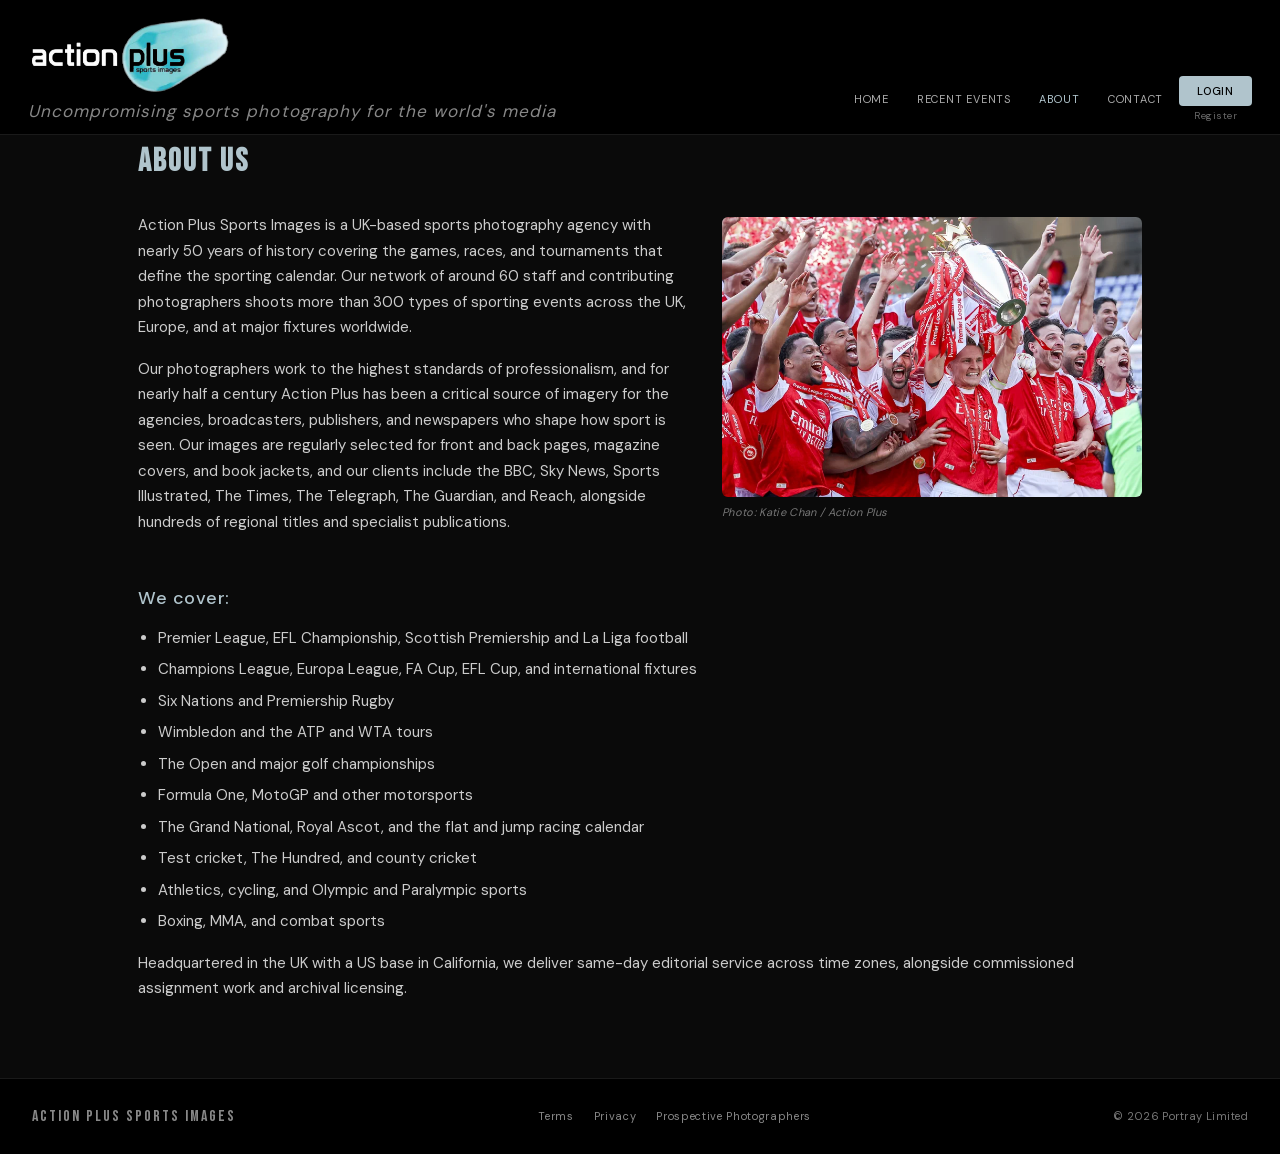
<file: about.html>
<!DOCTYPE html>
<html lang="en">
<head>
<meta charset="UTF-8"/>
<meta name="viewport" content="width=device-width, initial-scale=1.0"/>
<title>About — Action Plus Sports Images</title>
<meta name="description" content="About Action Plus Sports Images — founded nearly 50 years ago, covering over 300 sporting event types worldwide."/>
<link rel="icon" type="image/x-icon" href="favicon.ico"/>
<link rel="icon" type="image/png" sizes="32x32" href="favicon-32x32.png"/>
<link rel="apple-touch-icon" sizes="180x180" href="apple-touch-icon.png"/>
<link rel="stylesheet" href="css/style.css"/>
</head>
<body>

<header class="site-header">
  <div class="nav-black">
    <a class="nav-logo" href="index.html">
      <img src="images/logo.png" alt="Action Plus Sports Images"/>
      <span class="nav-tagline">Uncompromising sports photography for the world's media</span>
    </a>
    <div class="nav-right" id="navLinks">
      <nav class="nav-links">
        <a href="index.html">Home</a>
        <a href="https://actionplusps.photoshelter.com/gallery-list">Recent Events</a>
        <a href="about.html" class="active">About</a>
        <a href="contact.html">Contact</a>
      </nav>
      <div class="nav-login-wrap">
        <a class="nav-login-btn" href="https://actionplusps.photoshelter.com/login?ref=%2Fusr%2Finvites" target="_blank" rel="noopener">Login</a>
        <a class="nav-register" href="https://actionplusps.photoshelter.com/signup/signup" target="_blank" rel="noopener">Register</a>
      </div>
    </div>
    <div class="nav-hamburger" id="burger">
      <span></span><span></span><span></span>
    </div>
  </div>
</header>

<div class="page-content">
  <h1>About Us</h1>

  <figure class="page-photo">
    <img src="images/about-1.webp" alt="Arsenal celebrate winning the Premier League trophy"/>
    <figcaption>Photo: Katie Chan / Action Plus</figcaption>
  </figure>

  <p>Action Plus Sports Images is a UK-based sports photography agency with nearly 50 years of history covering the games, races, and tournaments that define the sporting calendar. Our network of around 60 staff and contributing photographers shoots more than 300 types of sporting events across the UK, Europe, and at major fixtures worldwide.</p>

  <p>Our photographers work to the highest standards of professionalism, and for nearly half a century Action Plus has been a critical source of imagery for the agencies, broadcasters, publishers, and newspapers who shape how sport is seen. Our images are regularly selected for front and back pages, magazine covers, and book jackets, and our clients include the BBC, Sky News, Sports Illustrated, The Times, The Telegraph, The Guardian, and Reach, alongside hundreds of regional titles and specialist publications.</p>

  <div style="clear:both"></div>

  <h2>We cover:</h2>
  <ul>
    <li>Premier League, EFL Championship, Scottish Premiership and La Liga football</li>
    <li>Champions League, Europa League, FA Cup, EFL Cup, and international fixtures</li>
    <li>Six Nations and Premiership Rugby</li>
    <li>Wimbledon and the ATP and WTA tours</li>
    <li>The Open and major golf championships</li>
    <li>Formula One, MotoGP and other motorsports</li>
    <li>The Grand National, Royal Ascot, and the flat and jump racing calendar</li>
    <li>Test cricket, The Hundred, and county cricket</li>
    <li>Athletics, cycling, and Olympic and Paralympic sports</li>
    <li>Boxing, MMA, and combat sports</li>
  </ul>

  <p>Headquartered in the UK with a US base in California, we deliver same-day editorial service across time zones, alongside commissioned assignment work and archival licensing.</p>
</div>

<footer class="site-footer">
  <div class="footer-logo">Action Plus Sports Images</div>
  <div class="footer-links">
    <a href="terms.html">Terms</a>
    <a href="privacy.html">Privacy</a>
    <a href="photographers.html">Prospective Photographers</a>
  </div>
  <div class="footer-copy">&copy; 2026 Portray Limited</div>
</footer>

<script src="js/app.js"></script>
</body>
</html>
</file>
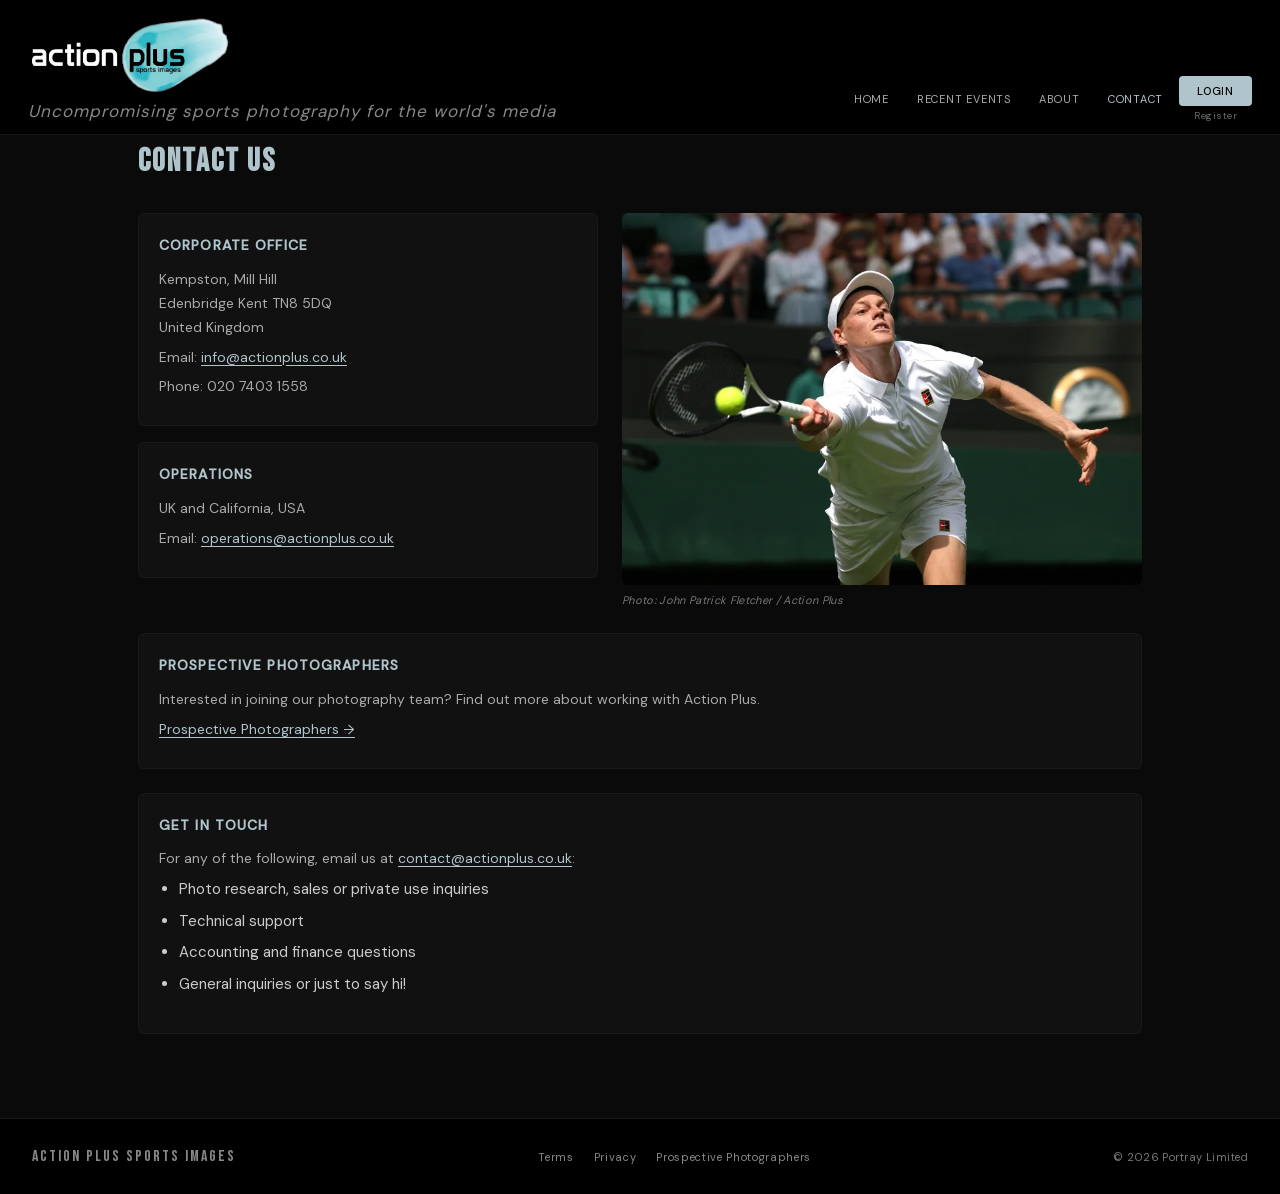
<file: contact.html>
<!DOCTYPE html>
<html lang="en">
<head>
<meta charset="UTF-8"/>
<meta name="viewport" content="width=device-width, initial-scale=1.0"/>
<title>Contact — Action Plus Sports Images</title>
<meta name="description" content="Contact Action Plus Sports Images — operations, sales, technical support and photography submissions."/>
<link rel="icon" type="image/x-icon" href="favicon.ico"/>
<link rel="icon" type="image/png" sizes="32x32" href="favicon-32x32.png"/>
<link rel="apple-touch-icon" sizes="180x180" href="apple-touch-icon.png"/>
<link rel="stylesheet" href="css/style.css"/>
</head>
<body>

<header class="site-header">
  <div class="nav-black">
    <a class="nav-logo" href="index.html">
      <img src="images/logo.png" alt="Action Plus Sports Images"/>
      <span class="nav-tagline">Uncompromising sports photography for the world's media</span>
    </a>
    <div class="nav-right" id="navLinks">
      <nav class="nav-links">
        <a href="index.html">Home</a>
        <a href="https://actionplusps.photoshelter.com/gallery-list">Recent Events</a>
        <a href="about.html">About</a>
        <a href="contact.html" class="active">Contact</a>
      </nav>
      <div class="nav-login-wrap">
        <a class="nav-login-btn" href="https://actionplusps.photoshelter.com/login?ref=%2Fusr%2Finvites" target="_blank" rel="noopener">Login</a>
        <a class="nav-register" href="https://actionplusps.photoshelter.com/signup/signup" target="_blank" rel="noopener">Register</a>
      </div>
    </div>
    <div class="nav-hamburger" id="burger">
      <span></span><span></span><span></span>
    </div>
  </div>
</header>

<div class="page-content">
  <h1>Contact Us</h1>

  <div class="contact-top">
    <div class="contact-top-cards">
      <div class="contact-card">
        <h3>Corporate Office</h3>
        <p>Kempston, Mill Hill<br/>Edenbridge Kent TN8 5DQ<br/>United Kingdom</p>
        <p>Email: <a href="mailto:info@actionplus.co.uk">info@actionplus.co.uk</a></p>
        <p>Phone: 020 7403 1558</p>
      </div>

      <div class="contact-card">
        <h3>Operations</h3>
        <p>UK and California, USA</p>
        <p>Email: <a href="mailto:operations@actionplus.co.uk">operations@actionplus.co.uk</a></p>
      </div>
    </div>
    <figure class="contact-top-photo">
      <img src="images/contact-1.webp" alt="Wimbledon tennis action"/>
      <figcaption>Photo: John Patrick Fletcher / Action Plus</figcaption>
    </figure>
  </div>

  <div class="contact-grid" style="grid-template-columns:1fr">
    <div class="contact-card">
      <h3>Prospective Photographers</h3>
      <p>Interested in joining our photography team? Find out more about working with Action Plus.</p>
      <p><a href="photographers.html">Prospective Photographers &rarr;</a></p>
    </div>

    <div class="contact-card">
      <h3>Get in Touch</h3>
      <p>For any of the following, email us at <a href="mailto:contact@actionplus.co.uk">contact@actionplus.co.uk</a>:</p>
      <ul>
        <li>Photo research, sales or private use inquiries</li>
        <li>Technical support</li>
        <li>Accounting and finance questions</li>
        <li>General inquiries or just to say hi!</li>
      </ul>
    </div>
  </div>
</div>

<footer class="site-footer">
  <div class="footer-logo">Action Plus Sports Images</div>
  <div class="footer-links">
    <a href="terms.html">Terms</a>
    <a href="privacy.html">Privacy</a>
    <a href="photographers.html">Prospective Photographers</a>
  </div>
  <div class="footer-copy">&copy; 2026 Portray Limited</div>
</footer>

<script src="js/app.js"></script>
</body>
</html>
</file>
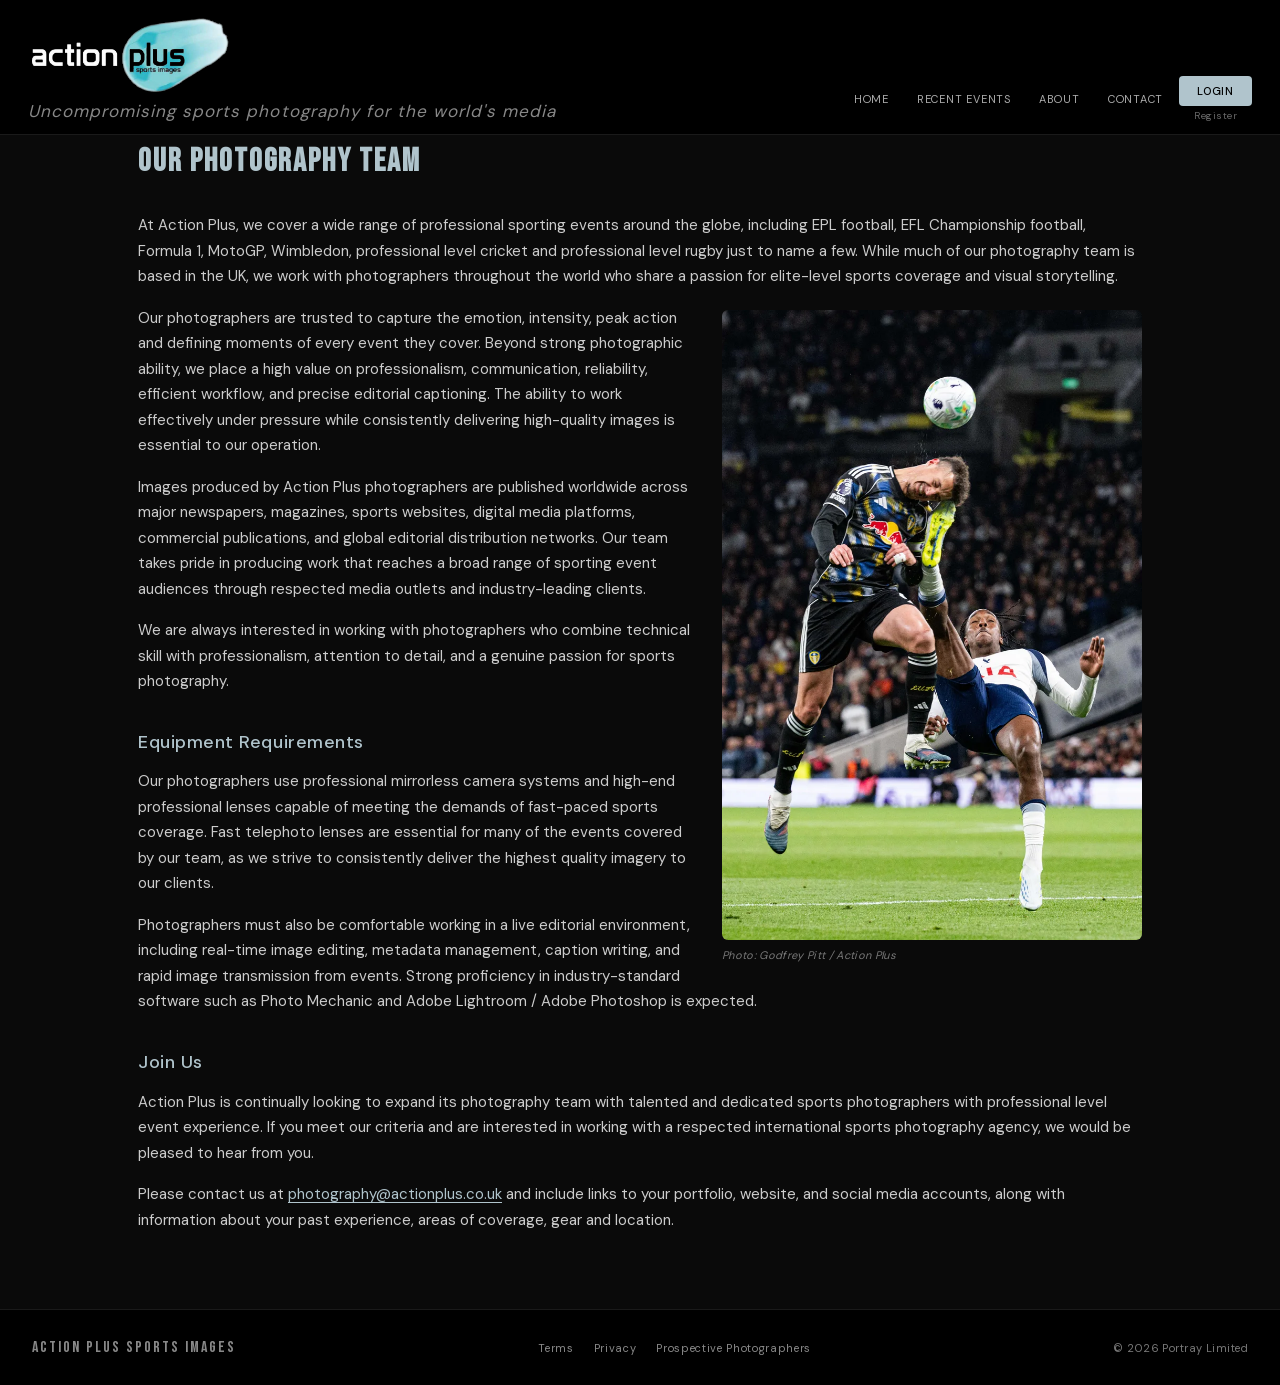
<file: photographers.html>
<!DOCTYPE html>
<html lang="en">
<head>
<meta charset="UTF-8"/>
<meta name="viewport" content="width=device-width, initial-scale=1.0"/>
<title>Prospective Photographers — Action Plus Sports Images</title>
<meta name="description" content="Join the Action Plus photography team. We work with talented sports photographers worldwide who share a passion for elite-level sports coverage."/>
<link rel="icon" type="image/x-icon" href="favicon.ico"/>
<link rel="icon" type="image/png" sizes="32x32" href="favicon-32x32.png"/>
<link rel="apple-touch-icon" sizes="180x180" href="apple-touch-icon.png"/>
<link rel="stylesheet" href="css/style.css"/>
</head>
<body>

<header class="site-header">
  <div class="nav-black">
    <a class="nav-logo" href="index.html">
      <img src="images/logo.png" alt="Action Plus Sports Images"/>
      <span class="nav-tagline">Uncompromising sports photography for the world's media</span>
    </a>
    <div class="nav-right" id="navLinks">
      <nav class="nav-links">
        <a href="index.html">Home</a>
        <a href="https://actionplusps.photoshelter.com/gallery-list">Recent Events</a>
        <a href="about.html">About</a>
        <a href="contact.html">Contact</a>
      </nav>
      <div class="nav-login-wrap">
        <a class="nav-login-btn" href="https://actionplusps.photoshelter.com/login?ref=%2Fusr%2Finvites" target="_blank" rel="noopener">Login</a>
        <a class="nav-register" href="https://actionplusps.photoshelter.com/signup/signup" target="_blank" rel="noopener">Register</a>
      </div>
    </div>
    <div class="nav-hamburger" id="burger">
      <span></span><span></span><span></span>
    </div>
  </div>
</header>

<div class="page-content">
  <h1>Our Photography Team</h1>

  <p>At Action Plus, we cover a wide range of professional sporting events around the globe, including EPL football, EFL Championship football, Formula 1, MotoGP, Wimbledon, professional level cricket and professional level rugby just to name a few. While much of our photography team is based in the UK, we work with photographers throughout the world who share a passion for elite-level sports coverage and visual storytelling.</p>

  <figure class="page-photo">
    <img src="images/photographers-1.webp" alt="Premier League football action — Leeds United vs Tottenham Hotspur"/>
    <figcaption>Photo: Godfrey Pitt / Action Plus</figcaption>
  </figure>

  <p>Our photographers are trusted to capture the emotion, intensity, peak action and defining moments of every event they cover. Beyond strong photographic ability, we place a high value on professionalism, communication, reliability, efficient workflow, and precise editorial captioning. The ability to work effectively under pressure while consistently delivering high-quality images is essential to our operation.</p>

  <p>Images produced by Action Plus photographers are published worldwide across major newspapers, magazines, sports websites, digital media platforms, commercial publications, and global editorial distribution networks. Our team takes pride in producing work that reaches a broad range of sporting event audiences through respected media outlets and industry-leading clients.</p>

  <p>We are always interested in working with photographers who combine technical skill with professionalism, attention to detail, and a genuine passion for sports photography.</p>

  <h2>Equipment Requirements</h2>

  <p>Our photographers use professional mirrorless camera systems and high-end professional lenses capable of meeting the demands of fast-paced sports coverage. Fast telephoto lenses are essential for many of the events covered by our team, as we strive to consistently deliver the highest quality imagery to our clients.</p>

  <p>Photographers must also be comfortable working in a live editorial environment, including real-time image editing, metadata management, caption writing, and rapid image transmission from events. Strong proficiency in industry-standard software such as Photo Mechanic and Adobe Lightroom / Adobe Photoshop is expected.</p>

  <h2>Join Us</h2>

  <p>Action Plus is continually looking to expand its photography team with talented and dedicated sports photographers with professional level event experience. If you meet our criteria and are interested in working with a respected international sports photography agency, we would be pleased to hear from you.</p>

  <p>Please contact us at <a href="mailto:photography@actionplus.co.uk">photography@actionplus.co.uk</a> and include links to your portfolio, website, and social media accounts, along with information about your past experience, areas of coverage, gear and location.</p>
</div>

<footer class="site-footer">
  <div class="footer-logo">Action Plus Sports Images</div>
  <div class="footer-links">
    <a href="terms.html">Terms</a>
    <a href="privacy.html">Privacy</a>
    <a href="photographers.html">Prospective Photographers</a>
  </div>
  <div class="footer-copy">&copy; 2026 Portray Limited</div>
</footer>

<script src="js/app.js"></script>
</body>
</html>
</file>
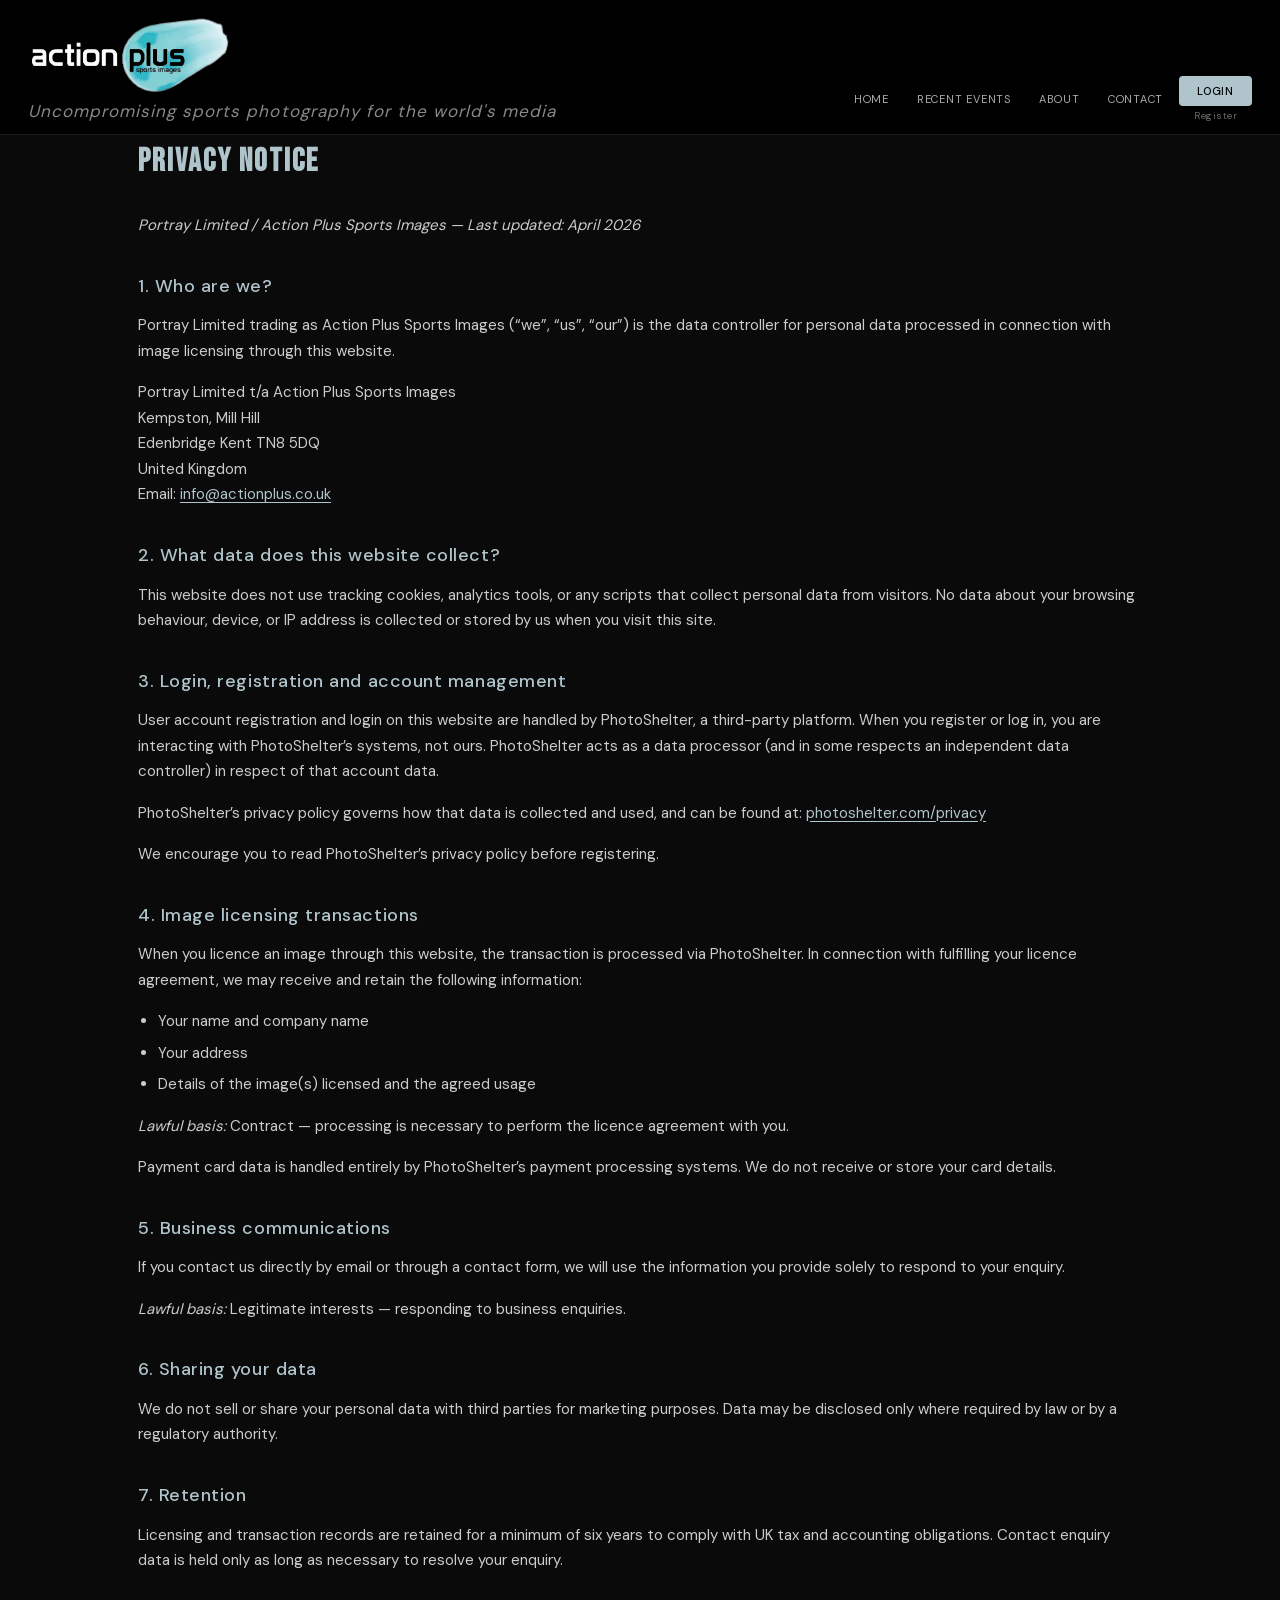
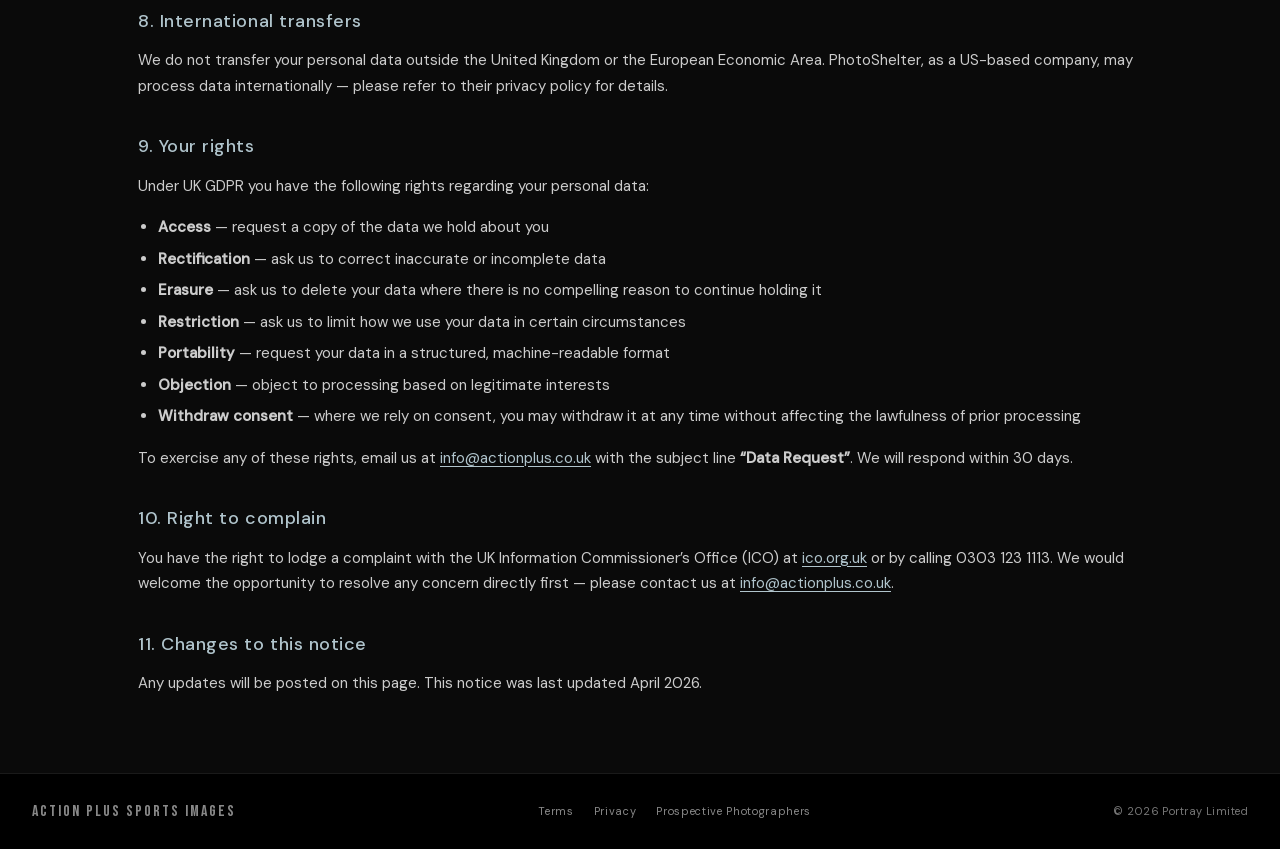
<file: privacy.html>
<!DOCTYPE html>
<html lang="en">
<head>
<meta charset="UTF-8"/>
<meta name="viewport" content="width=device-width, initial-scale=1.0"/>
<title>Privacy Policy — Action Plus Sports Images</title>
<meta name="description" content="Privacy notice for Portray Limited trading as Action Plus Sports Images."/>
<link rel="icon" type="image/x-icon" href="favicon.ico"/>
<link rel="icon" type="image/png" sizes="32x32" href="favicon-32x32.png"/>
<link rel="apple-touch-icon" sizes="180x180" href="apple-touch-icon.png"/>
<link rel="stylesheet" href="css/style.css"/>
</head>
<body>

<header class="site-header">
  <div class="nav-black">
    <a class="nav-logo" href="index.html">
      <img src="images/logo.png" alt="Action Plus Sports Images"/>
      <span class="nav-tagline">Uncompromising sports photography for the world's media</span>
    </a>
    <div class="nav-right" id="navLinks">
      <nav class="nav-links">
        <a href="index.html">Home</a>
        <a href="https://actionplusps.photoshelter.com/gallery-list">Recent Events</a>
        <a href="about.html">About</a>
        <a href="contact.html">Contact</a>
      </nav>
      <div class="nav-login-wrap">
        <a class="nav-login-btn" href="https://actionplusps.photoshelter.com/login?ref=%2Fusr%2Finvites" target="_blank" rel="noopener">Login</a>
        <a class="nav-register" href="https://actionplusps.photoshelter.com/signup/signup" target="_blank" rel="noopener">Register</a>
      </div>
    </div>
    <div class="nav-hamburger" id="burger">
      <span></span><span></span><span></span>
    </div>
  </div>
</header>

<div class="page-content">
  <h1>Privacy Notice</h1>
  <p><em>Portray Limited / Action Plus Sports Images &mdash; Last updated: April 2026</em></p>

  <h2>1. Who are we?</h2>
  <p>Portray Limited trading as Action Plus Sports Images (&ldquo;we&rdquo;, &ldquo;us&rdquo;, &ldquo;our&rdquo;) is the data controller for personal data processed in connection with image licensing through this website.</p>
  <p>Portray Limited t/a Action Plus Sports Images<br/>
  Kempston, Mill Hill<br/>
  Edenbridge Kent TN8 5DQ<br/>
  United Kingdom<br/>
  Email: <a href="mailto:info@actionplus.co.uk">info@actionplus.co.uk</a></p>

  <h2>2. What data does this website collect?</h2>
  <p>This website does not use tracking cookies, analytics tools, or any scripts that collect personal data from visitors. No data about your browsing behaviour, device, or IP address is collected or stored by us when you visit this site.</p>

  <h2>3. Login, registration and account management</h2>
  <p>User account registration and login on this website are handled by PhotoShelter, a third-party platform. When you register or log in, you are interacting with PhotoShelter&rsquo;s systems, not ours. PhotoShelter acts as a data processor (and in some respects an independent data controller) in respect of that account data.</p>
  <p>PhotoShelter&rsquo;s privacy policy governs how that data is collected and used, and can be found at: <a href="https://www.photoshelter.com/privacy" target="_blank" rel="noopener">photoshelter.com/privacy</a></p>
  <p>We encourage you to read PhotoShelter&rsquo;s privacy policy before registering.</p>

  <h2>4. Image licensing transactions</h2>
  <p>When you licence an image through this website, the transaction is processed via PhotoShelter. In connection with fulfilling your licence agreement, we may receive and retain the following information:</p>
  <ul>
    <li>Your name and company name</li>
    <li>Your address</li>
    <li>Details of the image(s) licensed and the agreed usage</li>
  </ul>
  <p><em>Lawful basis:</em> Contract &mdash; processing is necessary to perform the licence agreement with you.</p>
  <p>Payment card data is handled entirely by PhotoShelter&rsquo;s payment processing systems. We do not receive or store your card details.</p>

  <h2>5. Business communications</h2>
  <p>If you contact us directly by email or through a contact form, we will use the information you provide solely to respond to your enquiry.</p>
  <p><em>Lawful basis:</em> Legitimate interests &mdash; responding to business enquiries.</p>

  <h2>6. Sharing your data</h2>
  <p>We do not sell or share your personal data with third parties for marketing purposes. Data may be disclosed only where required by law or by a regulatory authority.</p>

  <h2>7. Retention</h2>
  <p>Licensing and transaction records are retained for a minimum of six years to comply with UK tax and accounting obligations. Contact enquiry data is held only as long as necessary to resolve your enquiry.</p>

  <h2>8. International transfers</h2>
  <p>We do not transfer your personal data outside the United Kingdom or the European Economic Area. PhotoShelter, as a US-based company, may process data internationally &mdash; please refer to their privacy policy for details.</p>

  <h2>9. Your rights</h2>
  <p>Under UK GDPR you have the following rights regarding your personal data:</p>
  <ul>
    <li><strong>Access</strong> &mdash; request a copy of the data we hold about you</li>
    <li><strong>Rectification</strong> &mdash; ask us to correct inaccurate or incomplete data</li>
    <li><strong>Erasure</strong> &mdash; ask us to delete your data where there is no compelling reason to continue holding it</li>
    <li><strong>Restriction</strong> &mdash; ask us to limit how we use your data in certain circumstances</li>
    <li><strong>Portability</strong> &mdash; request your data in a structured, machine-readable format</li>
    <li><strong>Objection</strong> &mdash; object to processing based on legitimate interests</li>
    <li><strong>Withdraw consent</strong> &mdash; where we rely on consent, you may withdraw it at any time without affecting the lawfulness of prior processing</li>
  </ul>
  <p>To exercise any of these rights, email us at <a href="mailto:info@actionplus.co.uk">info@actionplus.co.uk</a> with the subject line <strong>&ldquo;Data Request&rdquo;</strong>. We will respond within 30 days.</p>

  <h2>10. Right to complain</h2>
  <p>You have the right to lodge a complaint with the UK Information Commissioner&rsquo;s Office (ICO) at <a href="https://ico.org.uk" target="_blank" rel="noopener">ico.org.uk</a> or by calling 0303 123 1113. We would welcome the opportunity to resolve any concern directly first &mdash; please contact us at <a href="mailto:info@actionplus.co.uk">info@actionplus.co.uk</a>.</p>

  <h2>11. Changes to this notice</h2>
  <p>Any updates will be posted on this page. This notice was last updated April 2026.</p>
</div>

<footer class="site-footer">
  <div class="footer-logo">Action Plus Sports Images</div>
  <div class="footer-links">
    <a href="terms.html">Terms</a>
    <a href="privacy.html">Privacy</a>
    <a href="photographers.html">Prospective Photographers</a>
  </div>
  <div class="footer-copy">&copy; 2026 Portray Limited</div>
</footer>

<script src="js/app.js"></script>
</body>
</html>
</file>
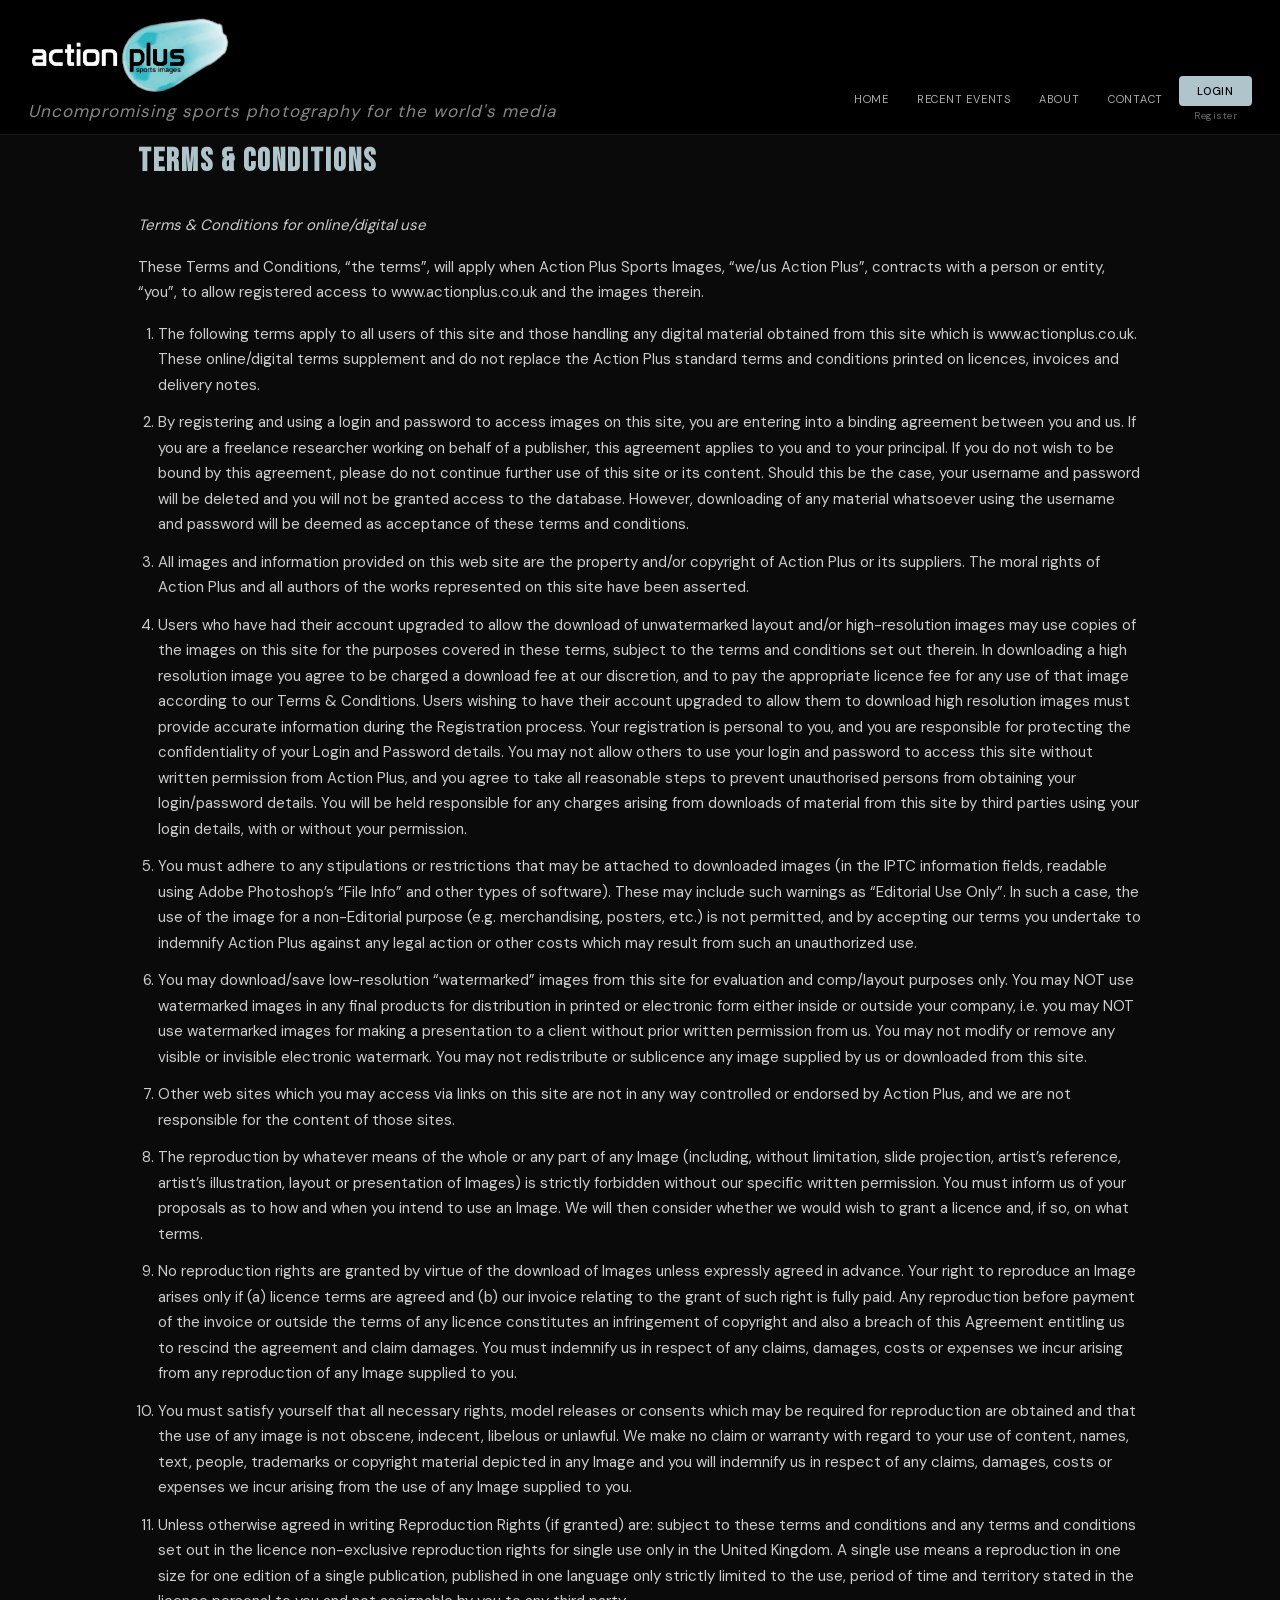
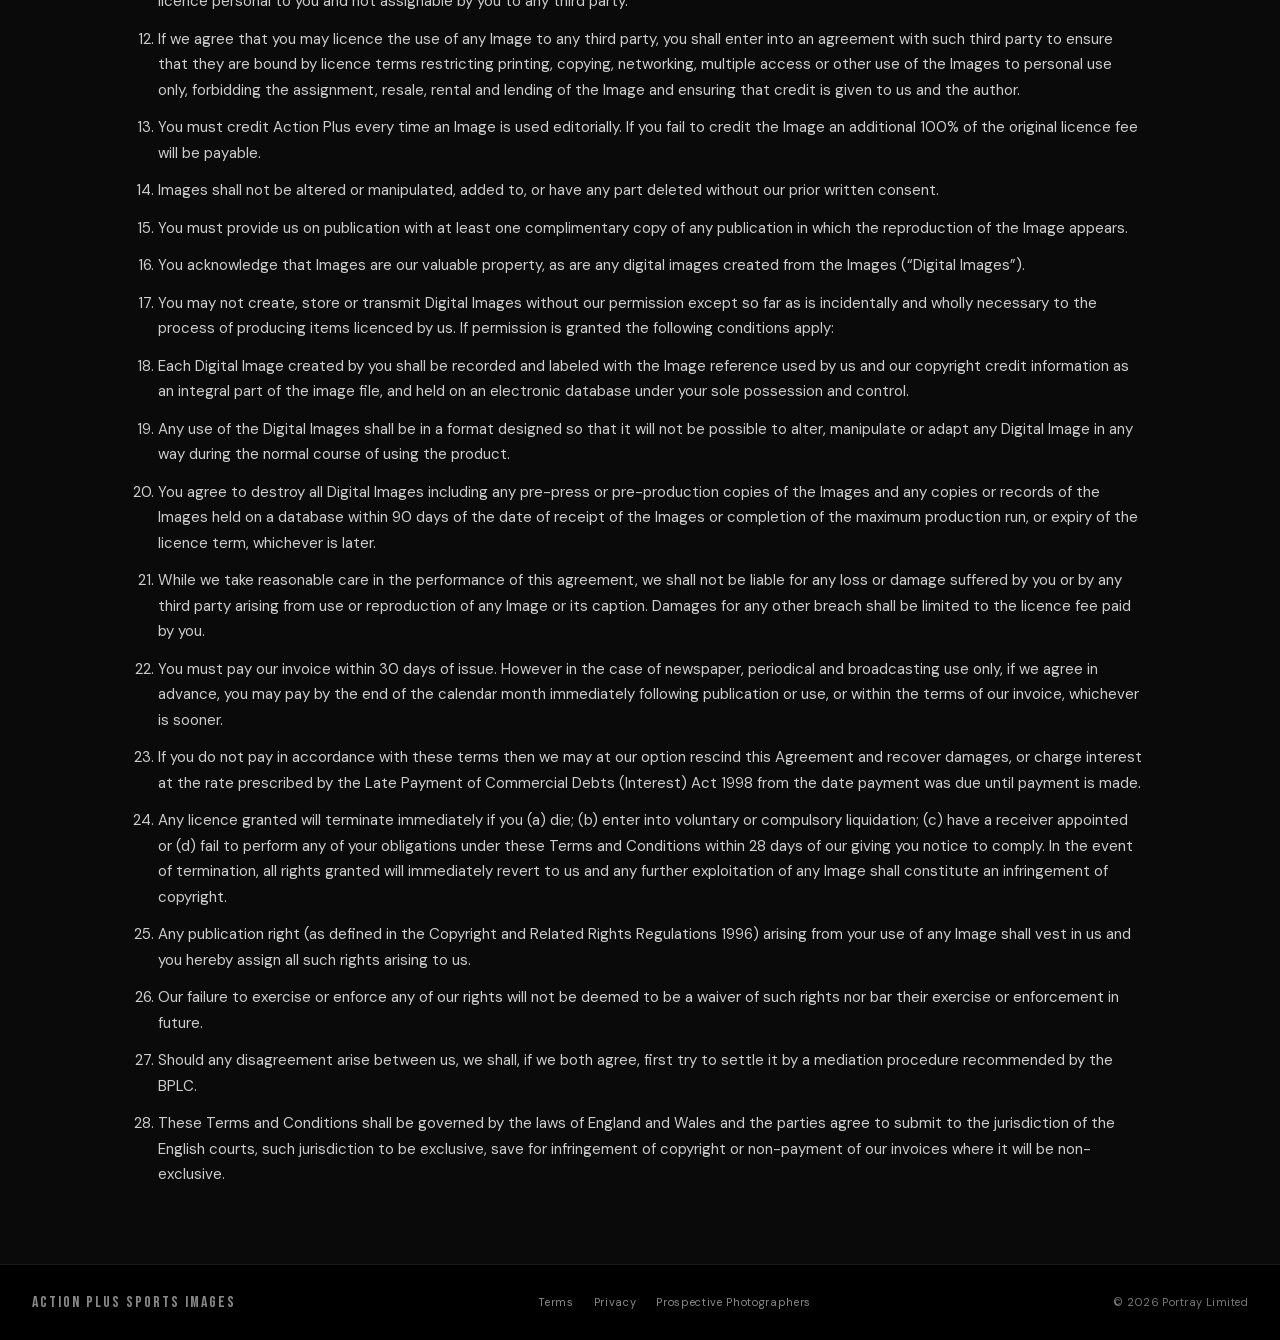
<file: terms.html>
<!DOCTYPE html>
<html lang="en">
<head>
<meta charset="UTF-8"/>
<meta name="viewport" content="width=device-width, initial-scale=1.0"/>
<title>Terms &amp; Conditions — Action Plus Sports Images</title>
<meta name="description" content="Terms and conditions for use of Action Plus Sports Images and licensing of imagery."/>
<link rel="icon" type="image/x-icon" href="favicon.ico"/>
<link rel="icon" type="image/png" sizes="32x32" href="favicon-32x32.png"/>
<link rel="apple-touch-icon" sizes="180x180" href="apple-touch-icon.png"/>
<link rel="stylesheet" href="css/style.css"/>
</head>
<body>

<header class="site-header">
  <div class="nav-black">
    <a class="nav-logo" href="index.html">
      <img src="images/logo.png" alt="Action Plus Sports Images"/>
      <span class="nav-tagline">Uncompromising sports photography for the world's media</span>
    </a>
    <div class="nav-right" id="navLinks">
      <nav class="nav-links">
        <a href="index.html">Home</a>
        <a href="https://actionplusps.photoshelter.com/gallery-list">Recent Events</a>
        <a href="about.html">About</a>
        <a href="contact.html">Contact</a>
      </nav>
      <div class="nav-login-wrap">
        <a class="nav-login-btn" href="https://actionplusps.photoshelter.com/login?ref=%2Fusr%2Finvites" target="_blank" rel="noopener">Login</a>
        <a class="nav-register" href="https://actionplusps.photoshelter.com/signup/signup" target="_blank" rel="noopener">Register</a>
      </div>
    </div>
    <div class="nav-hamburger" id="burger">
      <span></span><span></span><span></span>
    </div>
  </div>
</header>

<div class="page-content">
  <h1>Terms &amp; Conditions</h1>
  <p><em>Terms &amp; Conditions for online/digital use</em></p>
  <p>These Terms and Conditions, &ldquo;the terms&rdquo;, will apply when Action Plus Sports Images, &ldquo;we/us Action Plus&rdquo;, contracts with a person or entity, &ldquo;you&rdquo;, to allow registered access to www.actionplus.co.uk and the images therein.</p>

  <ol>
    <li>The following terms apply to all users of this site and those handling any digital material obtained from this site which is www.actionplus.co.uk. These online/digital terms supplement and do not replace the Action Plus standard terms and conditions printed on licences, invoices and delivery notes.</li>

    <li>By registering and using a login and password to access images on this site, you are entering into a binding agreement between you and us. If you are a freelance researcher working on behalf of a publisher, this agreement applies to you and to your principal. If you do not wish to be bound by this agreement, please do not continue further use of this site or its content. Should this be the case, your username and password will be deleted and you will not be granted access to the database. However, downloading of any material whatsoever using the username and password will be deemed as acceptance of these terms and conditions.</li>

    <li>All images and information provided on this web site are the property and/or copyright of Action Plus or its suppliers. The moral rights of Action Plus and all authors of the works represented on this site have been asserted.</li>

    <li>Users who have had their account upgraded to allow the download of unwatermarked layout and/or high-resolution images may use copies of the images on this site for the purposes covered in these terms, subject to the terms and conditions set out therein. In downloading a high resolution image you agree to be charged a download fee at our discretion, and to pay the appropriate licence fee for any use of that image according to our Terms &amp; Conditions. Users wishing to have their account upgraded to allow them to download high resolution images must provide accurate information during the Registration process. Your registration is personal to you, and you are responsible for protecting the confidentiality of your Login and Password details. You may not allow others to use your login and password to access this site without written permission from Action Plus, and you agree to take all reasonable steps to prevent unauthorised persons from obtaining your login/password details. You will be held responsible for any charges arising from downloads of material from this site by third parties using your login details, with or without your permission.</li>

    <li>You must adhere to any stipulations or restrictions that may be attached to downloaded images (in the IPTC information fields, readable using Adobe Photoshop&rsquo;s &ldquo;File Info&rdquo; and other types of software). These may include such warnings as &ldquo;Editorial Use Only&rdquo;. In such a case, the use of the image for a non-Editorial purpose (e.g. merchandising, posters, etc.) is not permitted, and by accepting our terms you undertake to indemnify Action Plus against any legal action or other costs which may result from such an unauthorized use.</li>

    <li>You may download/save low-resolution &ldquo;watermarked&rdquo; images from this site for evaluation and comp/layout purposes only. You may NOT use watermarked images in any final products for distribution in printed or electronic form either inside or outside your company, i.e. you may NOT use watermarked images for making a presentation to a client without prior written permission from us. You may not modify or remove any visible or invisible electronic watermark. You may not redistribute or sublicence any image supplied by us or downloaded from this site.</li>

    <li>Other web sites which you may access via links on this site are not in any way controlled or endorsed by Action Plus, and we are not responsible for the content of those sites.</li>

    <li>The reproduction by whatever means of the whole or any part of any Image (including, without limitation, slide projection, artist&rsquo;s reference, artist&rsquo;s illustration, layout or presentation of Images) is strictly forbidden without our specific written permission. You must inform us of your proposals as to how and when you intend to use an Image. We will then consider whether we would wish to grant a licence and, if so, on what terms.</li>

    <li>No reproduction rights are granted by virtue of the download of Images unless expressly agreed in advance. Your right to reproduce an Image arises only if (a) licence terms are agreed and (b) our invoice relating to the grant of such right is fully paid. Any reproduction before payment of the invoice or outside the terms of any licence constitutes an infringement of copyright and also a breach of this Agreement entitling us to rescind the agreement and claim damages. You must indemnify us in respect of any claims, damages, costs or expenses we incur arising from any reproduction of any Image supplied to you.</li>

    <li>You must satisfy yourself that all necessary rights, model releases or consents which may be required for reproduction are obtained and that the use of any image is not obscene, indecent, libelous or unlawful. We make no claim or warranty with regard to your use of content, names, text, people, trademarks or copyright material depicted in any Image and you will indemnify us in respect of any claims, damages, costs or expenses we incur arising from the use of any Image supplied to you.</li>

    <li>Unless otherwise agreed in writing Reproduction Rights (if granted) are: subject to these terms and conditions and any terms and conditions set out in the licence non-exclusive reproduction rights for single use only in the United Kingdom. A single use means a reproduction in one size for one edition of a single publication, published in one language only strictly limited to the use, period of time and territory stated in the licence personal to you and not assignable by you to any third party.</li>

    <li>If we agree that you may licence the use of any Image to any third party, you shall enter into an agreement with such third party to ensure that they are bound by licence terms restricting printing, copying, networking, multiple access or other use of the Images to personal use only, forbidding the assignment, resale, rental and lending of the Image and ensuring that credit is given to us and the author.</li>

    <li>You must credit Action Plus every time an Image is used editorially. If you fail to credit the Image an additional 100% of the original licence fee will be payable.</li>

    <li>Images shall not be altered or manipulated, added to, or have any part deleted without our prior written consent.</li>

    <li>You must provide us on publication with at least one complimentary copy of any publication in which the reproduction of the Image appears.</li>

    <li>You acknowledge that Images are our valuable property, as are any digital images created from the Images (&ldquo;Digital Images&rdquo;).</li>

    <li>You may not create, store or transmit Digital Images without our permission except so far as is incidentally and wholly necessary to the process of producing items licenced by us. If permission is granted the following conditions apply:</li>

    <li>Each Digital Image created by you shall be recorded and labeled with the Image reference used by us and our copyright credit information as an integral part of the image file, and held on an electronic database under your sole possession and control.</li>

    <li>Any use of the Digital Images shall be in a format designed so that it will not be possible to alter, manipulate or adapt any Digital Image in any way during the normal course of using the product.</li>

    <li>You agree to destroy all Digital Images including any pre-press or pre-production copies of the Images and any copies or records of the Images held on a database within 90 days of the date of receipt of the Images or completion of the maximum production run, or expiry of the licence term, whichever is later.</li>

    <li>While we take reasonable care in the performance of this agreement, we shall not be liable for any loss or damage suffered by you or by any third party arising from use or reproduction of any Image or its caption. Damages for any other breach shall be limited to the licence fee paid by you.</li>

    <li>You must pay our invoice within 30 days of issue. However in the case of newspaper, periodical and broadcasting use only, if we agree in advance, you may pay by the end of the calendar month immediately following publication or use, or within the terms of our invoice, whichever is sooner.</li>

    <li>If you do not pay in accordance with these terms then we may at our option rescind this Agreement and recover damages, or charge interest at the rate prescribed by the Late Payment of Commercial Debts (Interest) Act 1998 from the date payment was due until payment is made.</li>

    <li>Any licence granted will terminate immediately if you (a) die; (b) enter into voluntary or compulsory liquidation; (c) have a receiver appointed or (d) fail to perform any of your obligations under these Terms and Conditions within 28 days of our giving you notice to comply. In the event of termination, all rights granted will immediately revert to us and any further exploitation of any Image shall constitute an infringement of copyright.</li>

    <li>Any publication right (as defined in the Copyright and Related Rights Regulations 1996) arising from your use of any Image shall vest in us and you hereby assign all such rights arising to us.</li>

    <li>Our failure to exercise or enforce any of our rights will not be deemed to be a waiver of such rights nor bar their exercise or enforcement in future.</li>

    <li>Should any disagreement arise between us, we shall, if we both agree, first try to settle it by a mediation procedure recommended by the BPLC.</li>

    <li>These Terms and Conditions shall be governed by the laws of England and Wales and the parties agree to submit to the jurisdiction of the English courts, such jurisdiction to be exclusive, save for infringement of copyright or non-payment of our invoices where it will be non-exclusive.</li>
  </ol>
</div>

<footer class="site-footer">
  <div class="footer-logo">Action Plus Sports Images</div>
  <div class="footer-links">
    <a href="terms.html">Terms</a>
    <a href="privacy.html">Privacy</a>
    <a href="photographers.html">Prospective Photographers</a>
  </div>
  <div class="footer-copy">&copy; 2026 Portray Limited</div>
</footer>

<script src="js/app.js"></script>
</body>
</html>
</file>
<file: css/style.css>
/* =============================================================
   Action Plus Sports Images — Global Styles
   ============================================================= */

/* ---- Self-hosted fonts (GDPR compliant) ---- */
@font-face{font-family:'Bebas Neue';font-style:normal;font-weight:400;font-display:swap;src:url('fonts/BebasNeue-Regular.woff2') format('woff2')}
@font-face{font-family:'DM Sans';font-style:normal;font-weight:300;font-display:swap;src:url('fonts/DMSans-Variable.woff2') format('woff2')}
@font-face{font-family:'DM Sans';font-style:normal;font-weight:400;font-display:swap;src:url('fonts/DMSans-Variable.woff2') format('woff2')}
@font-face{font-family:'DM Sans';font-style:normal;font-weight:500;font-display:swap;src:url('fonts/DMSans-Variable.woff2') format('woff2')}

*{box-sizing:border-box;margin:0;padding:0}
html,body{width:100%;min-height:100vh;background:#0a0a0a;color:#f0ede8;font-family:'DM Sans',sans-serif}
a{color:inherit;text-decoration:none}

/* ---- Header / Nav ---- */
.site-header{position:fixed;top:0;left:0;right:0;z-index:100}

.nav-black{background:#000;padding:12px 28px;display:flex;align-items:flex-end;justify-content:space-between;border-bottom:1px solid #1a1a1a}
.nav-logo{display:flex;flex-direction:column;gap:4px;align-items:flex-start}
.nav-logo img{height:84px;width:auto;display:block;flex-shrink:0;object-fit:contain}
.nav-tagline{font-size:17px;letter-spacing:.06em;color:#888;font-style:italic}
.nav-right{display:flex;align-items:center;gap:4px}
.nav-links{display:flex;gap:4px;align-items:center}
.nav-links a{font-size:11px;letter-spacing:.07em;text-transform:uppercase;color:#aaa;padding:6px 12px;border-radius:3px;white-space:nowrap;transition:color .15s,background .15s}
.nav-links a:hover{color:#fff;background:#1a1a1a}
.nav-links a.active{color:#b0c4cc}
.nav-login-btn{display:inline-block;font-size:11px;letter-spacing:.07em;text-transform:uppercase;color:#000;background:#b0c4cc;padding:8px 18px;border-radius:4px;white-space:nowrap;transition:background .15s;font-weight:500}
.nav-login-btn:hover{background:#c4d8e0}
.nav-login-wrap{display:flex;flex-direction:column;align-items:center;gap:3px}
.nav-register{font-size:10px;letter-spacing:.05em;color:#666;transition:color .15s}
.nav-register:hover{color:#aaa}

.nav-hamburger{display:none;flex-direction:column;gap:5px;cursor:pointer;padding:8px}
.nav-hamburger span{display:block;width:22px;height:1.5px;background:#aaa}

/* ---- Search Strip ---- */
.search-strip{background:rgba(30,30,30,.82);backdrop-filter:blur(12px);-webkit-backdrop-filter:blur(12px);padding:28px 28px 16px;border-bottom:1px solid rgba(255,255,255,.06)}
.search-inner{max-width:720px;margin:0 auto;display:flex;align-items:center}
.search-input{flex:1;background:rgba(255,255,255,.1);border:1.5px solid rgba(255,255,255,.18);border-radius:6px 0 0 6px;padding:0 18px;height:48px;font-size:15px;color:#fff;font-family:'DM Sans',sans-serif;outline:none;transition:border-color .2s;letter-spacing:.02em}
.search-input::placeholder{color:rgba(255,255,255,.4)}
.search-input:focus{border-color:rgba(176,196,204,.7);background:rgba(255,255,255,.13)}
.search-btn{background:#b0c4cc;border:none;border-radius:0 6px 6px 0;height:48px;padding:0 20px;cursor:pointer;display:flex;align-items:center;gap:7px;font-family:'DM Sans',sans-serif;font-size:12px;letter-spacing:.08em;text-transform:uppercase;color:#000;font-weight:500;white-space:nowrap;transition:background .15s}
.search-btn:hover{background:#c4d8e0}
.search-btn svg{width:15px;height:15px;stroke:#000;stroke-width:2.5;fill:none;flex-shrink:0}
.search-advanced{max-width:720px;margin:4px auto 0;text-align:left}
.search-advanced a{font-size:11px;color:#666;letter-spacing:.05em;transition:color .15s}
.search-advanced a:hover{color:#b0c4cc}

/* ---- Grid Heading ---- */
.grid-heading{background:#111;color:#aaa;font-size:12px;line-height:1;letter-spacing:.12em;text-transform:uppercase;padding:10px 28px;border-bottom:1px solid #1a1a1a}

/* ---- Photo Grid ---- */
.grid-wrap{padding-top:160px}
.photo-grid{display:grid;width:100%;gap:12px;background:#000}
.photo-cell{position:relative;overflow:hidden;background:#111;cursor:pointer}
.photo-cell img{width:100%;height:100%;object-fit:cover;display:block;transition:transform .5s,filter .3s;filter:brightness(.88)}
.photo-cell:hover img{transform:scale(1.06);filter:brightness(1.05)}

/* ---- Image count badge (top-right) ---- */
.cell-badge{position:absolute;top:10px;right:10px;background:rgba(0,0,0,.6);backdrop-filter:blur(6px);-webkit-backdrop-filter:blur(6px);color:#fff;font-size:12px;font-weight:500;letter-spacing:.03em;padding:5px 10px;border-radius:4px;display:flex;align-items:center;gap:5px;pointer-events:none;z-index:2}
.cell-badge svg{opacity:.85}

/* ---- Always-visible label (bottom) ---- */
.cell-label{position:absolute;bottom:0;left:0;right:0;background:linear-gradient(to top,rgba(0,0,0,.75) 0%,rgba(0,0,0,.4) 70%,transparent 100%);padding:24px 14px 12px;pointer-events:none;transition:opacity .25s;z-index:1}
.cell-label-date{font-size:12px;color:rgba(255,255,255,.7);letter-spacing:.04em;margin-bottom:3px}
.cell-label-title{font-size:15px;color:#f0ede8;letter-spacing:.02em;font-weight:500;white-space:nowrap;overflow:hidden;text-overflow:ellipsis}
.photo-cell:hover .cell-label{opacity:0}

/* ---- Hover overlay ---- */
.hover-info{position:absolute;inset:0;background:linear-gradient(to top,rgba(0,0,0,.8) 0%,rgba(0,0,0,.3) 50%,transparent 70%);opacity:0;transition:opacity .25s;display:flex;flex-direction:column;justify-content:flex-end;padding:14px;z-index:1}
.photo-cell:hover .hover-info{opacity:1}
.hover-date{font-size:12px;color:rgba(255,255,255,.7);letter-spacing:.04em;margin-bottom:3px}
.hover-event{font-size:15px;color:#f0ede8;letter-spacing:.02em;font-weight:500;overflow:hidden;text-overflow:ellipsis;display:-webkit-box;-webkit-line-clamp:2;-webkit-box-orient:vertical}

/* ---- Loading / Status ---- */
.grid-loading{display:flex;align-items:center;justify-content:center;min-height:60vh;color:#555;font-size:14px;letter-spacing:.05em}
.grid-error{display:flex;align-items:center;justify-content:center;min-height:60vh;color:#b0c4cc;font-size:14px;letter-spacing:.05em;text-align:center;padding:20px}

/* ---- See All Link ---- */
.see-all-wrap{text-align:center;padding:32px 20px 36px;background:#0a0a0a}
.see-all-link{display:inline-block;font-size:14px;letter-spacing:.08em;text-transform:uppercase;color:#b0c4cc;border:1.5px solid #b0c4cc;padding:12px 32px;border-radius:5px;transition:background .2s,color .2s}
.see-all-link:hover{background:#b0c4cc;color:#000}

/* ---- Footer ---- */
.site-footer{background:#000;border-top:1px solid #1a1a1a;padding:28px 32px;display:flex;align-items:center;justify-content:space-between;flex-wrap:wrap;gap:16px}
.footer-logo{font-family:'Bebas Neue',sans-serif;font-size:16px;letter-spacing:2px;color:#888}
.footer-logo span{color:#999}
.footer-links{display:flex;gap:20px;font-size:11px;color:#888;letter-spacing:.06em;flex-wrap:wrap}
.footer-links a:hover{color:#b0c4cc}
.footer-copy{font-size:11px;color:#777;letter-spacing:.04em}

/* ---- Page Content ---- */
.page-content{max-width:1100px;margin:0 auto;padding:140px 48px 60px;line-height:1.7}
.page-content h1{font-family:'Bebas Neue',sans-serif;font-size:32px;letter-spacing:2px;color:#b0c4cc;margin-bottom:24px}
.page-content h2{font-size:18px;font-weight:500;color:#b0c4cc;margin:32px 0 12px;letter-spacing:.03em}
.page-content p{font-size:15px;color:#ccc;margin-bottom:16px}
.page-content ol{font-size:15px;color:#ccc;margin:0 0 16px 20px}
.page-content ol li{margin-bottom:12px}
.page-content ul{font-size:15px;color:#ccc;margin:0 0 16px 20px}
.page-content ul li{margin-bottom:6px}
.page-content a{color:#b0c4cc;text-decoration:underline;text-underline-offset:3px}
.page-content a:hover{color:#fff}
.page-content .contact-grid{display:grid;grid-template-columns:repeat(auto-fit,minmax(280px,1fr));gap:24px;margin:24px 0}
.page-content .contact-card{background:#111;border:1px solid #1a1a1a;border-radius:6px;padding:20px}
.page-content .contact-card h3{font-size:14px;text-transform:uppercase;letter-spacing:.08em;color:#b0c4cc;margin-bottom:10px}
.page-content .contact-card p{font-size:14px;color:#aaa;margin-bottom:6px}
.page-content .highlight-box{background:#111;border-left:3px solid #b0c4cc;padding:16px 20px;margin:20px 0;border-radius:0 6px 6px 0}
.page-photo{float:right;margin:4px 0 20px 28px;padding:0;max-width:420px}
.page-photo img{width:100%;border-radius:6px;display:block}
.page-photo figcaption{font-size:11px;color:#777;margin-top:6px;letter-spacing:.03em;font-style:italic}
.page-photo-wide{margin:0 0 28px;padding:0;max-width:600px}
.page-photo-wide img{width:100%;border-radius:6px;display:block}
.page-photo-wide figcaption{font-size:11px;color:#777;margin-top:6px;letter-spacing:.03em;font-style:italic}
.contact-top{display:flex;gap:24px;margin-bottom:24px;align-items:flex-start}
.contact-top-cards{display:flex;flex-direction:column;gap:16px;flex:1}
.contact-top-cards .contact-card{background:#111;border:1px solid #1a1a1a;border-radius:6px;padding:20px}
.contact-top-cards .contact-card h3{font-size:14px;text-transform:uppercase;letter-spacing:.08em;color:#b0c4cc;margin-bottom:10px}
.contact-top-cards .contact-card p{font-size:14px;color:#aaa;margin-bottom:6px}
.contact-top-photo{flex:0 0 auto;max-width:520px}
.contact-top-photo img{width:100%;border-radius:6px;display:block}
.contact-top-photo figcaption{font-size:11px;color:#777;margin-top:6px;letter-spacing:.03em;font-style:italic}
.contact-grid-3{grid-template-columns:repeat(3,1fr)}
.page-photo-left{float:left;margin:4px 28px 20px 0}
@media(max-width:700px){.page-photo,.page-photo-left{float:none;max-width:100%;margin:20px 0}}
.page-content .highlight-box p{margin-bottom:0}

/* ---- Responsive ---- */
@media(max-width:700px){
  .nav-right{display:none;position:absolute;top:100%;left:0;right:0;background:#000;flex-direction:column;padding:12px 20px;gap:8px;border-bottom:1px solid #1a1a1a;z-index:99}
  .nav-right.open{display:flex}
  .nav-links{flex-direction:column;gap:0}
  .nav-links a{padding:10px 4px;border-bottom:1px solid #111}
  .nav-login-wrap{flex-direction:row;gap:12px;padding:10px 4px}
  .nav-hamburger{display:flex}
  .search-strip{padding:10px 16px}
  .search-input{font-size:14px;padding:11px 14px}
  .site-footer{flex-direction:column;align-items:flex-start;gap:10px;padding:20px 20px}
  .page-content{padding:120px 18px 40px}
  .page-content h1{font-size:26px}
  .page-content h2{font-size:16px}
  .page-content p{font-size:14px}
  .contact-top{flex-direction:column}
  .contact-top-photo{max-width:100%}
  .page-content .contact-grid,.contact-grid-3{grid-template-columns:1fr}
  .page-content .contact-card[style*="grid-column"]{grid-column:auto}
}
</file>
